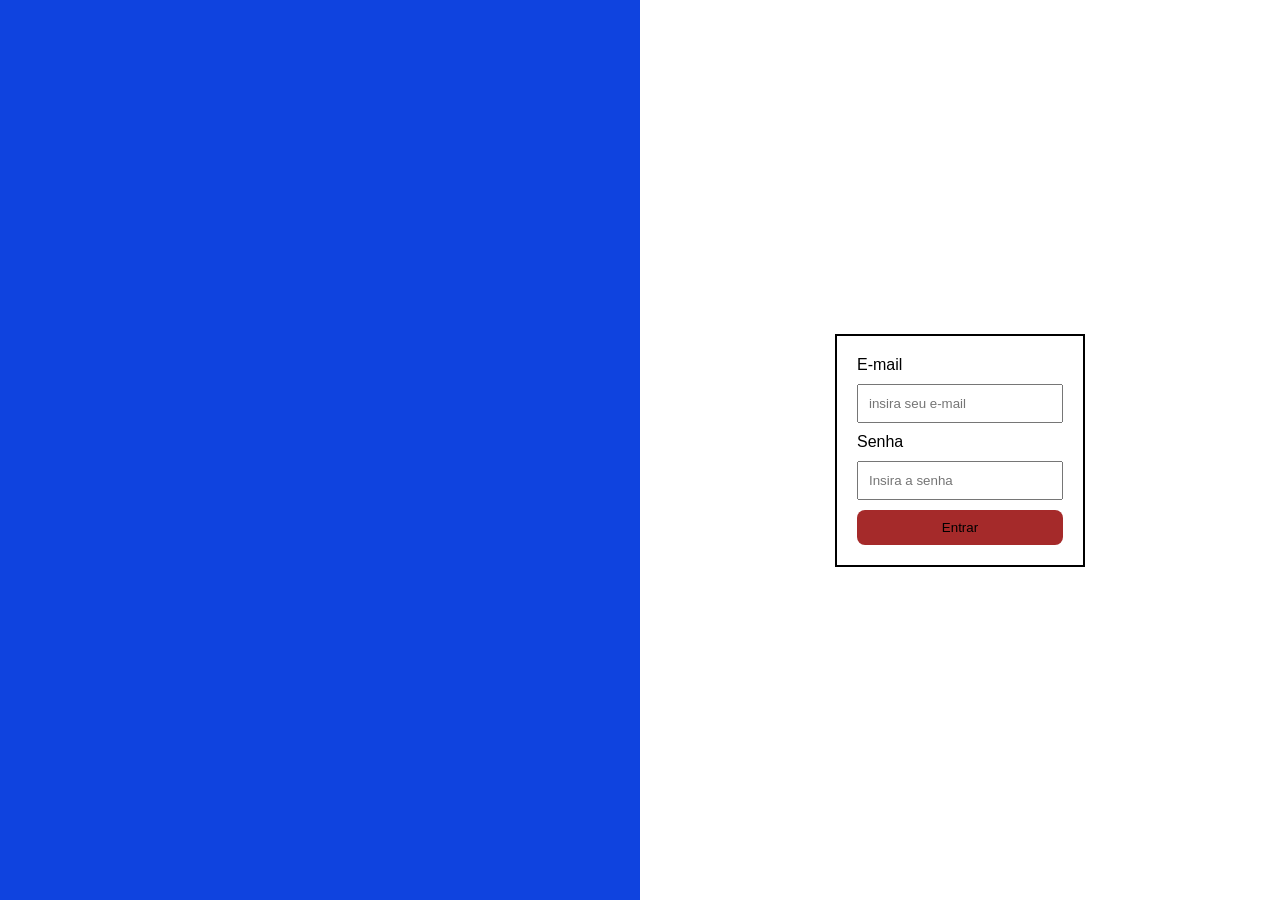
<file: index.html>
<!DOCTYPE html>
<html lang="en">

<head>
    <meta charset="UTF-8">
    <meta name="viewport" content="width=device-width, initial-scale=1.0">
    <link rel="stylesheet" href="style.css">
    <title>Cadastro Aluno</title>
</head>

<body>
    
<div class="esquerda">
        
    </div>

    <div class="direita">
   <div id="container">
            <label for="email">E-mail</label>
            <input type="text" placeholder="insira seu e-mail" id="input-email">
            <label for="Senha">Senha</label>
            <input type="password" placeholder="Insira a senha" id="input-senha">
            <button type="Submit" onclick="login()">Entrar</button>
        </div>
    </div>
    <script src="script.js"></script>
</body>

</html>
</file>
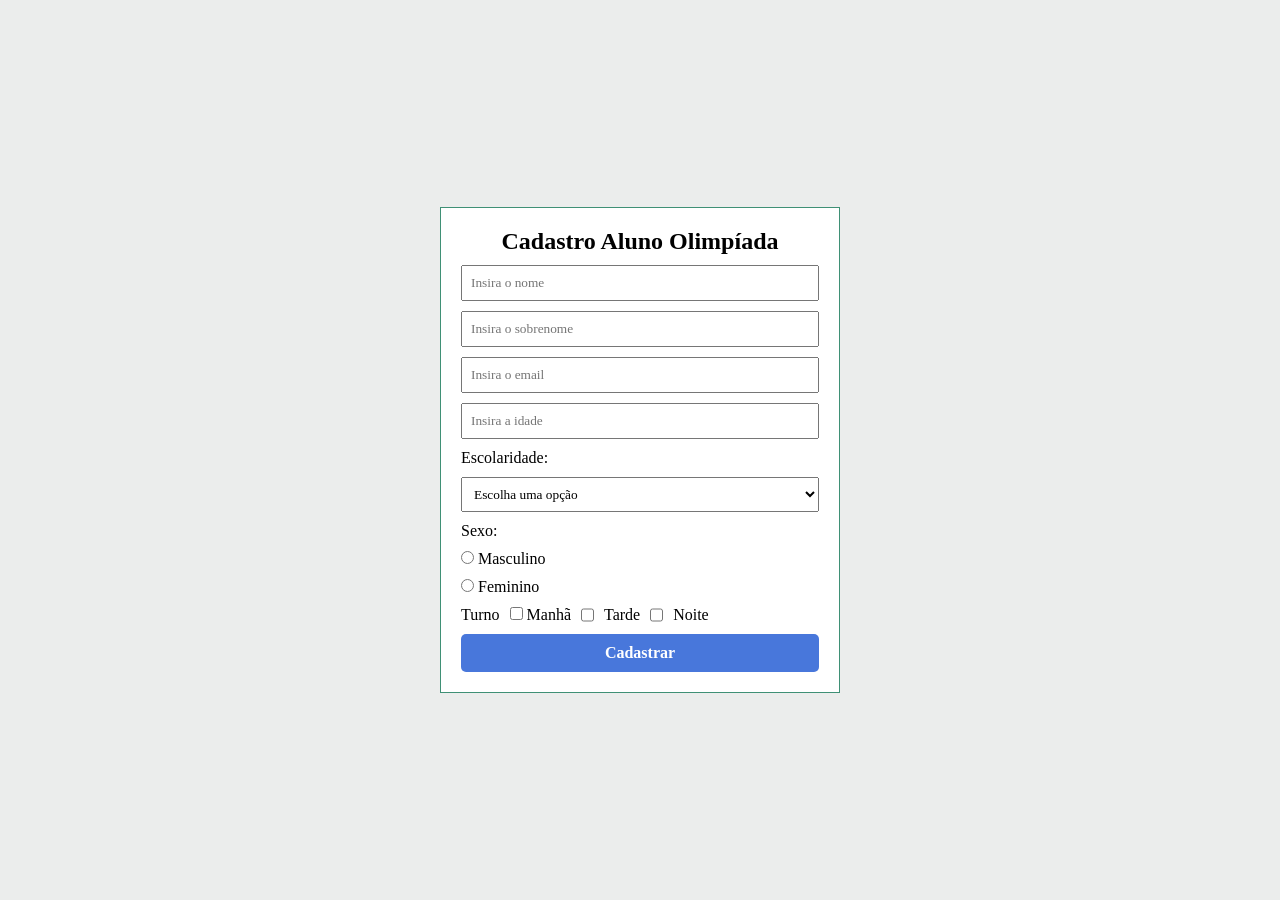
<file: formulario.html>
<!DOCTYPE html>
<html lang="pt-br">
<head>
    <meta charset="UTF-8">
    <meta name="viewport" content="width=device-width, initial-scale=1.0">
    <link rel="stylesheet" href="./formulario.css">
    <title>Document</title>
</head>
<body>
    <div class="container">
        <form action="#" method="POST" id="myform">
            <h2>Cadastro Aluno Olimpíada</h2>
            <input type="text" name="nome" placeholder="Insira o nome" id="nome-aluno">
            <input type="text" name="sobrenome" placeholder="Insira o sobrenome" id="sobrenome-aluno">
            <input type="email" name="email" placeholder="Insira o email" id="email-aluno">
            <input type="number" name="idade" placeholder="Insira a idade" id="idade-aluno">
            <label for="escolaridade">Escolaridade:</label>
            <select name="escolaridade" id="escolaridade">
                <option value=""">Escolha uma opção</option>
                <option value="1° turno">1° turno</option>
                <option value="2° turno">2° turno</option>
                <option value="3° turno">3° turno</option>
                
            </select>
            <label for="Sexo">Sexo:</label>
            <label >
               <input type="radio" name="sexo" id="sexo-masculino">
                Masculino
               </label>
               <label >
                <input type="radio" name="Sexo" id="sexo-feminino">
                Feminino
               </label>
               <div class="turno">
                <label for="turno">Turno</label>
                <Label>
                    <input type="checkbox" name="turno" value="manhã">
                    Manhã
                    </label>
                    <input type="checkbox" name="turno" value="tarde">
                    Tarde
                    </label>
                    <input type="checkbox" name="turno" value="noite">
                    Noite
                    </label>
                </div>
                        <button type="submit" Value="Cadastrar">Cadastrar</button>
                   

               

        </form>

    </div>
    <script src="script.js"></script> 
</body>

</html>
</file>
<file: style.css>
* {
    margin: 0;
    padding: 0;
    box-sizing: border-box;
    font-family: 'Trebuchet MS', 'Lucida Sans Unicode', 'Lucida Grande', 'Lucida Sans', Arial, sans-serif;
}

body {
    display: flex;
    height: 100vh;

}

.esquerda {
    flex: 1;
    background-color: rgb(15, 67, 223);
    
    display: flex;
    align-items: center;
    justify-content: center;


}

.direita {
    flex:1;
    background-color:white ;


    display: flex;
    align-items: center;
    justify-content: center;

}

#container {
    display: flex;
    flex-direction: column;
    width: 250px;
    gap: 10px;
    border: 2px solid;
    padding: 20px;

}

#container input,
#container button{
    padding: 10px;
}

button{
    background-color: brown;
    border:none;
    border-radius:8px  ;
    
}
</file>
<file: formulario.css>
* {
    margin: 0;
    padding: 0;
    box-sizing: border-box;
    font-family: Georgia, 'Times New Roman', Times, serif;
}
body {
    display: flex;
    align-items: center;
    justify-content: center;
    min-height: 100vh;
    background-color: rgb(235, 237, 236);
}

.container {
    width: 400px;
    padding: 20px;
    background-color: white;
    border: 1px solid #3f9075;

}
form {
    display: flex;
    flex-direction: column;
    gap: 10px;
}
button{
    font-size: 16px;
    font-weight: bold;
    background-color: #4877db;
    color: white;
    cursor: pointer;
    padding: 10px;
    border: none;
    border-radius: 5px;

}
button:hover {
    transition: 0,5;
    background-color: rgb(59, 59, 134);
}
input, select {
    padding: 8px; 
}
.turno {
    display: flex ;
    gap: 10px

}
h2{
    text-align: center;

}
</file>
